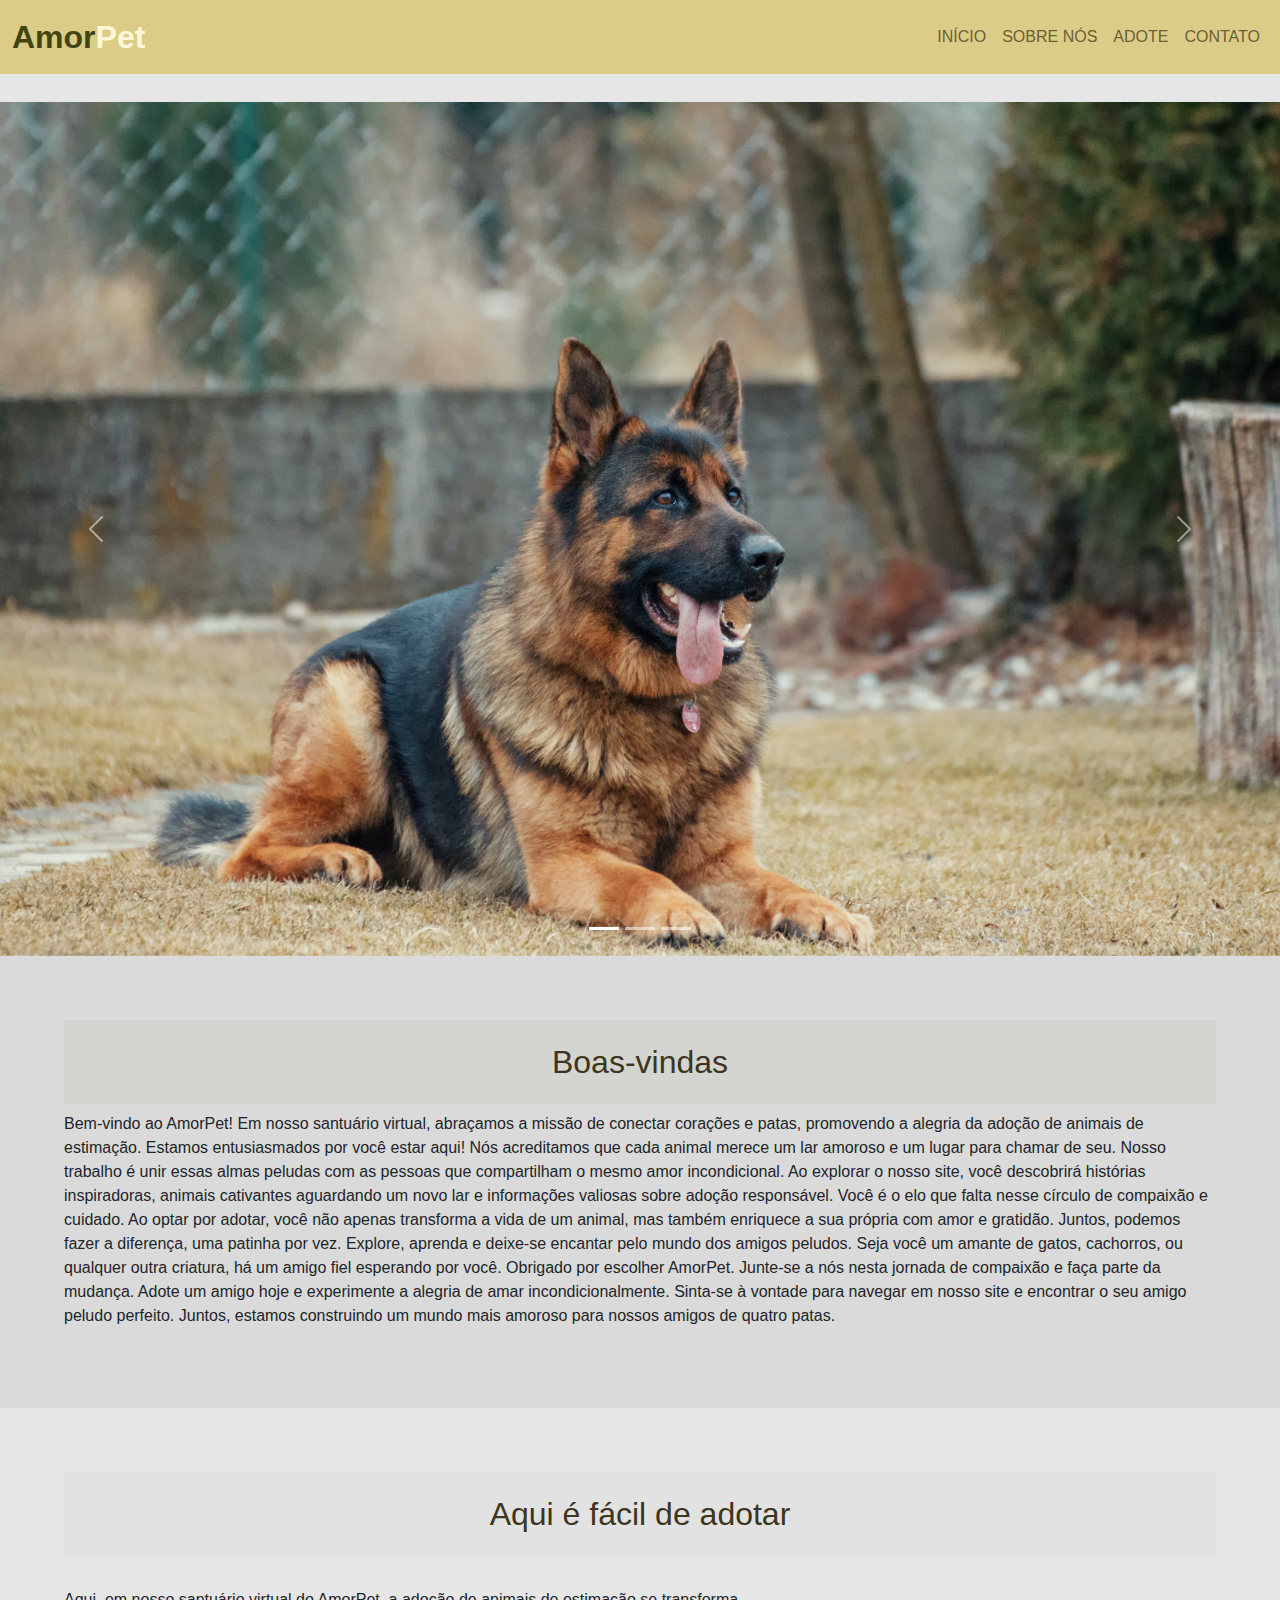
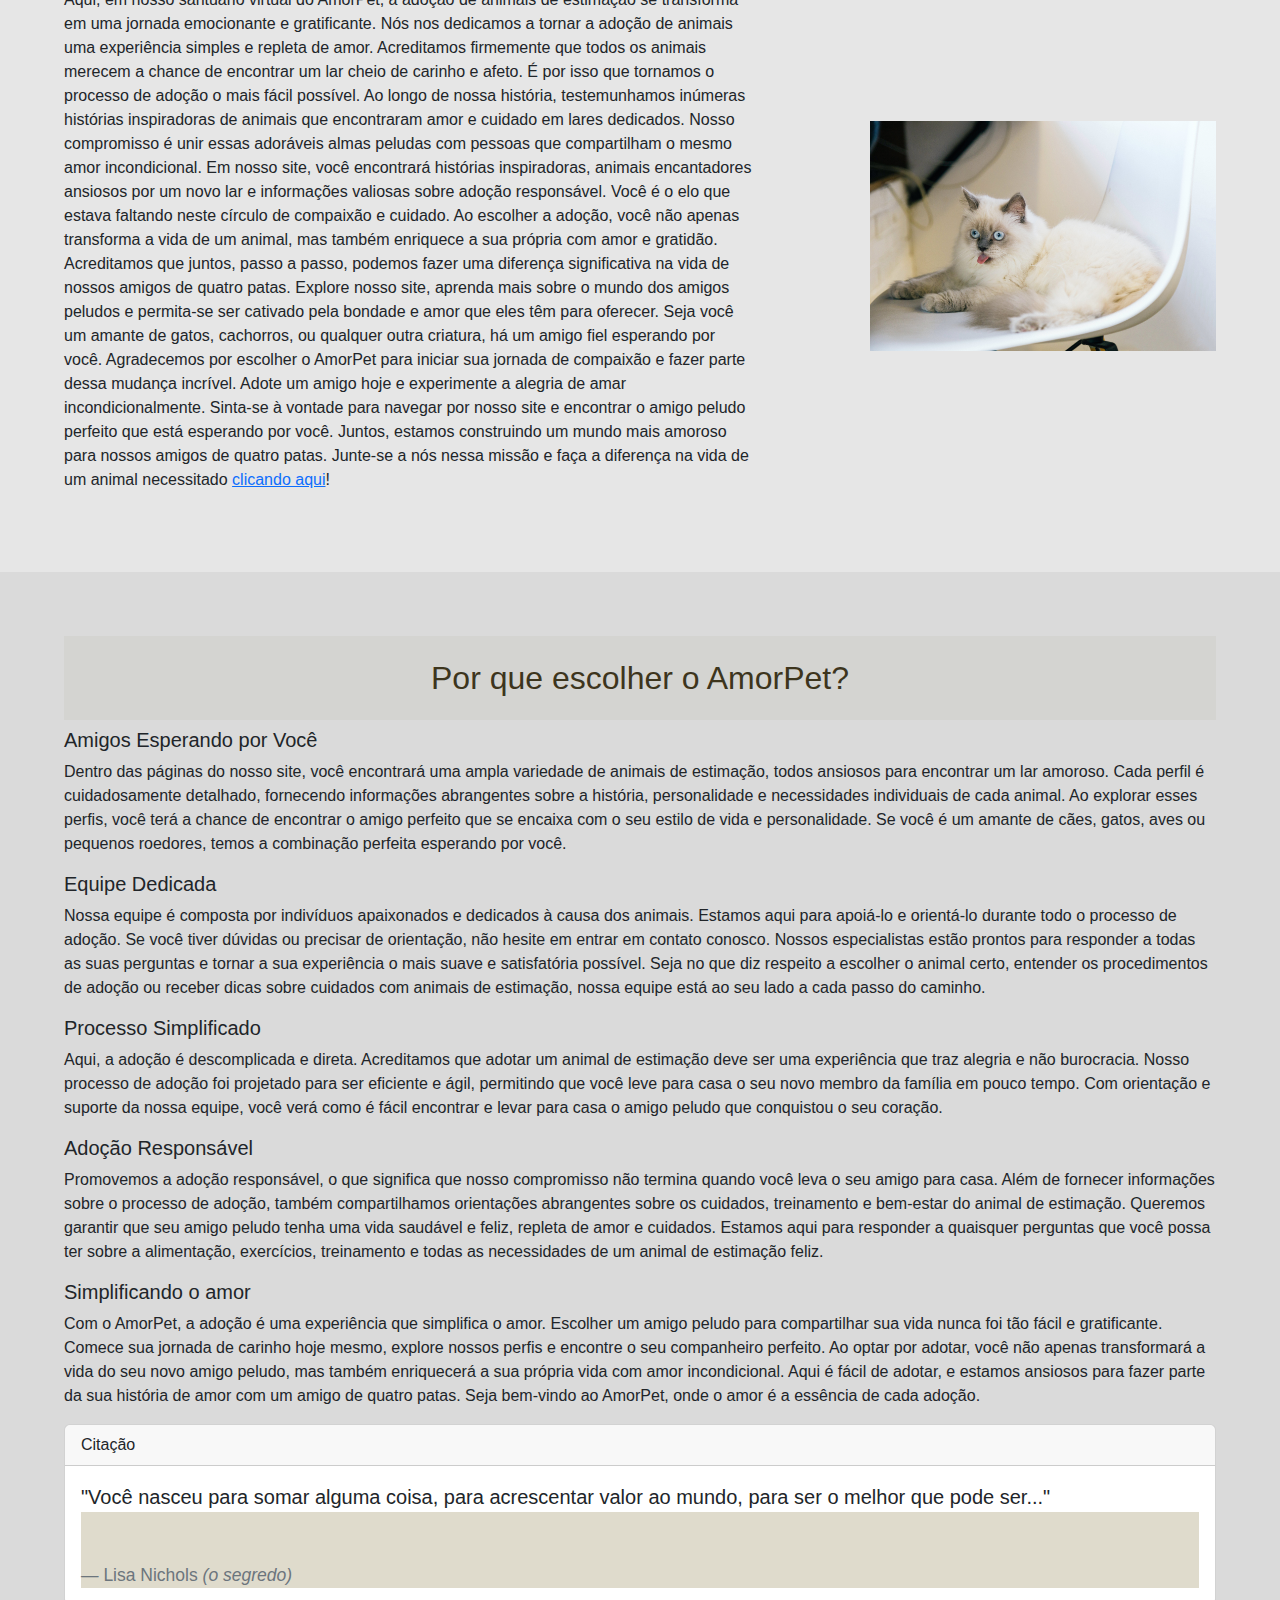
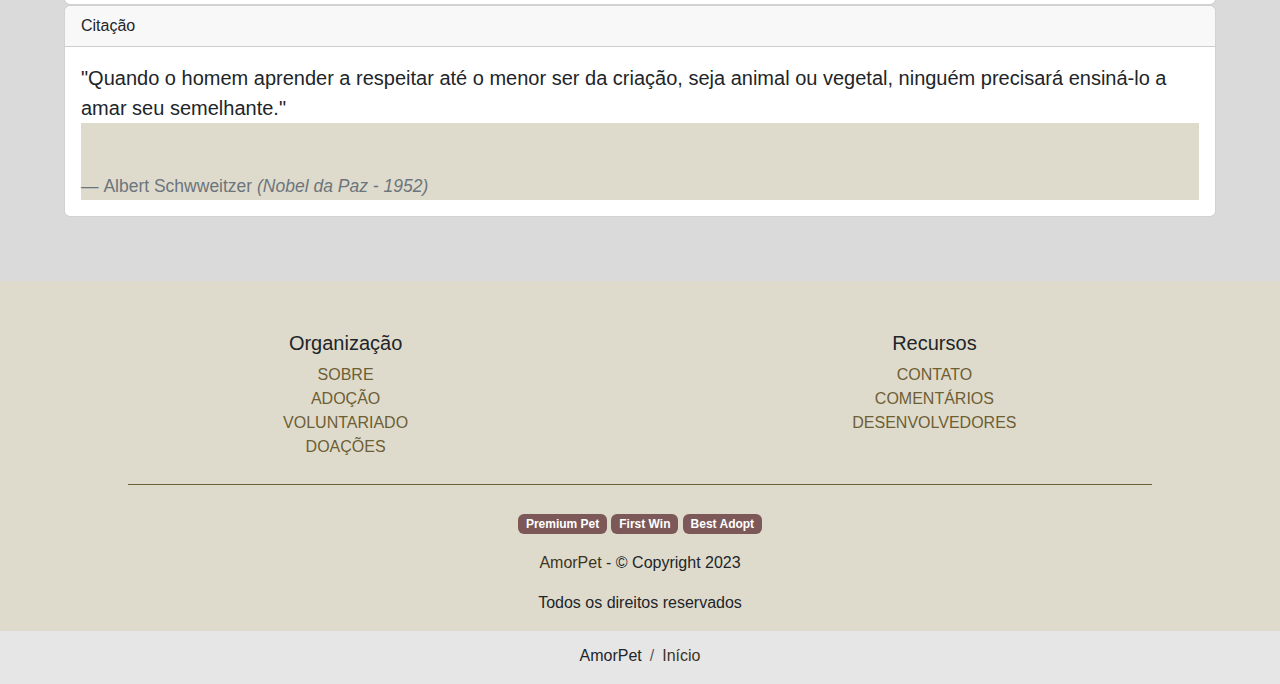
<file: index.html>
<!DOCTYPE html>
<html lang="en">

<head>
    <meta charset="UTF-8" />
    <meta name="viewport" content="width=device-width, initial-scale=1.0" />
    <title>Página principal</title>
    <link rel="stylesheet" href="css/style.css" />
    <link rel="stylesheet" href="css/reset.css" />
    <link rel="stylesheet" href="https://cdn.jsdelivr.net/npm/bootstrap@5.3.2/dist/css/bootstrap.min.css">
    <script src="js/script.js"></script>
</head>
<!-- FALTA COLOCAR IMAGENS DE QUEM ORGANIZOU (EU) E FAZER O JAVASCRIPT DA PAGINA ADOTE (TENTAR COLOCAR MAIS COERÊNCIA TAMBÉM) -->
<body>
    <div id="container">
        <header>
            <div id="cabecalho">
                <nav class="navbar navbar-expand-lg fundo-cor fixed-top">
                    <div class="container-fluid">
                        <a id="titulo" class="navbar-brand" href="#">Amor<span class="cor-titulo">Pet</span></a>
                        <button class="navbar-toggler d-lg-none" type="button" data-bs-toggle="offcanvas"
                            data-bs-target="#offcanvasNavbar" aria-controls="offcanvasNavbar"
                            aria-label="Toggle navigation">
                            <span class="navbar-toggler-icon"></span>
                        </button>
                        <div class="offcanvas offcanvas-end" tabindex="-1" id="offcanvasNavbar"
                            aria-labelledby="offcanvasNavbarLabel">
                            <div class="offcanvas-header borda-bottom">
                                <h5 class="offcanvas-title" id="offcanvasNavbarLabel">Amor<span
                                        class="cor-titulo">Pet</span></h5>
                                <button type="button" class="btn-close" data-bs-dismiss="offcanvas"
                                    aria-label="Close"></button>
                            </div>
                            <div class="offcanvas-body">
                                <ul class="navbar-nav ms-auto">
                                    <li class="nav-item">
                                        <a class="nav-link" href="#">Início</a>
                                    </li>
                                    <li class="nav-item">
                                        <a class="nav-link" href="sobrenos.html">Sobre nós</a>
                                    </li>
                                    <li class="nav-item">
                                        <a class="nav-link" href="adote.html">Adote</a>
                                    </li>
                                    <li class="nav-item">
                                        <a class="nav-link" href="contato.html">Contato</a>
                                    </li>
                                </ul>
                            </div>
                        </div>
                    </div>
                </nav>
            </div>
        </header>  
        <div id="carousel-container">
            <div id="carouselExampleIndicators" class="carousel slide">
                <div class="carousel-indicators">
                    <button type="button" data-bs-target="#carouselExampleIndicators" data-bs-slide-to="0"
                        class="active" aria-current="true" aria-label="Slide 1"></button>
                    <button type="button" data-bs-target="#carouselExampleIndicators" data-bs-slide-to="1"
                        aria-label="Slide 2"></button>
                    <button type="button" data-bs-target="#carouselExampleIndicators" data-bs-slide-to="2"
                        aria-label="Slide 3"></button>
                </div>
                <div class="carousel-inner">
                    <div class="carousel-item active">
                        <img src="img/dog1.jpg" class="d-block w-100 mx-auto" alt="cachorro1">
                    </div>
                    <div class="carousel-item">
                        <img src="img/dog2.jpg" class="d-block w-100 mx-auto" alt="cachorro2">
                    </div>
                    <div class="carousel-item">
                        <img src="img/dog3.jpg" class="d-block w-100 mx-auto" alt="cachorro3">
                    </div>
                </div>
                <button class="carousel-control-prev" type="button" data-bs-target="#carouselExampleIndicators"
                    data-bs-slide="prev">
                    <span class="carousel-control-prev-icon" aria-hidden="true"></span>
                    <span class="visually-hidden">Previous</span>
                </button>
                <button class="carousel-control-next" type="button" data-bs-target="#carouselExampleIndicators"
                    data-bs-slide="next">
                    <span class="carousel-control-next-icon" aria-hidden="true"></span>
                    <span class="visually-hidden">Next</span>
                </button>
            </div>
        </div>
        <div class="teste1">
            <main>
                <h2>Boas-vindas</h2>
                <p>
                    Bem-vindo ao AmorPet! Em nosso santuário virtual, abraçamos a missão de conectar corações e patas,
                    promovendo a alegria da adoção de animais de estimação. Estamos entusiasmados por você estar aqui!
                    Nós acreditamos que cada animal merece um lar amoroso e um lugar para chamar de seu. Nosso trabalho
                    é unir essas almas peludas com as pessoas que compartilham o mesmo amor incondicional. Ao explorar
                    o nosso site, você descobrirá histórias inspiradoras, animais cativantes aguardando um novo lar e
                    informações valiosas sobre adoção responsável. Você é o elo que falta nesse círculo de compaixão e
                    cuidado. Ao optar por adotar, você não apenas transforma a vida de um animal, mas também enriquece a
                    sua própria com amor e gratidão. Juntos, podemos fazer a diferença, uma patinha por vez. Explore,
                    aprenda e deixe-se encantar pelo mundo dos amigos peludos. Seja você um amante de gatos, cachorros,
                    ou qualquer outra criatura, há um amigo fiel esperando por você. Obrigado por escolher AmorPet.
                    Junte-se a nós nesta jornada de compaixão e faça parte da mudança. Adote um amigo hoje e experimente
                    a alegria de amar incondicionalmente. Sinta-se à vontade para navegar em nosso site e encontrar o
                    seu
                    amigo peludo perfeito. Juntos, estamos construindo um mundo mais amoroso para nossos amigos de
                    quatro patas.
                </p>
            </main>
        </div>
        <div class="teste2">
            <main>
                <h2>Aqui é fácil de adotar</h2>
                <div class="flutuar">
                    <p>
                        Aqui, em nosso santuário virtual do AmorPet, a adoção de animais de estimação se transforma em
                        uma jornada emocionante e gratificante. Nós nos dedicamos a tornar a adoção de animais uma
                        experiência simples e repleta de amor. Acreditamos firmemente que todos os animais merecem a
                        chance de encontrar um lar cheio de carinho e afeto. É por isso que tornamos o processo de
                        adoção o mais fácil possível.

                        Ao longo de nossa história, testemunhamos inúmeras histórias inspiradoras de animais que
                        encontraram amor e cuidado em lares dedicados. Nosso compromisso é unir essas adoráveis almas
                        peludas com pessoas que compartilham o mesmo amor incondicional. Em nosso site, você encontrará
                        histórias inspiradoras, animais encantadores ansiosos por um novo lar e informações valiosas
                        sobre adoção responsável.

                        Você é o elo que estava faltando neste círculo de compaixão e cuidado. Ao escolher a adoção,
                        você não apenas transforma a vida de um animal, mas também enriquece a sua própria com amor e
                        gratidão. Acreditamos que juntos, passo a passo, podemos fazer uma diferença significativa na
                        vida de nossos amigos de quatro patas.

                        Explore nosso site, aprenda mais sobre o mundo dos amigos peludos e permita-se ser cativado pela
                        bondade e amor que eles têm para oferecer. Seja você um amante de gatos, cachorros, ou qualquer
                        outra criatura, há um amigo fiel esperando por você.

                        Agradecemos por escolher o AmorPet para iniciar sua jornada de compaixão e fazer parte dessa
                        mudança incrível. Adote um amigo hoje e experimente a alegria de amar incondicionalmente.
                        Sinta-se à vontade para navegar por nosso site e encontrar o amigo peludo perfeito que está
                        esperando por você.

                        Juntos, estamos construindo um mundo mais amoroso para nossos amigos de quatro patas. Junte-se a
                        nós nessa missão e faça a diferença na vida de um animal necessitado <a
                            href="adote.html">clicando aqui</a>!
                    </p>
                    <img class="imgeditar" src="img/cat1.jpg" alt="">
                </div>
            </main>
        </div>
        <div class="teste1">
            <main>
                <h2>Por que escolher o AmorPet?</h2>
                <h5>Amigos Esperando por Você</h5>
                <p>
                    Dentro das páginas do nosso site, você encontrará uma ampla variedade de animais de estimação, todos
                    ansiosos para encontrar um lar amoroso. Cada perfil é cuidadosamente detalhado, fornecendo
                    informações abrangentes sobre a história, personalidade e necessidades individuais de cada animal.
                    Ao explorar esses perfis, você terá a chance de encontrar o amigo perfeito que se encaixa com o seu
                    estilo de vida e personalidade. Se você é um amante de cães, gatos, aves ou pequenos roedores, temos
                    a combinação perfeita esperando por você.
                </p>
                <h5>Equipe Dedicada</h5>
                <p>
                    Nossa equipe é composta por indivíduos apaixonados e dedicados à causa dos animais. Estamos aqui
                    para apoiá-lo e orientá-lo durante todo o processo de adoção. Se você tiver dúvidas ou precisar de
                    orientação, não hesite em entrar em contato conosco. Nossos especialistas estão prontos para
                    responder a todas as suas perguntas e tornar a sua experiência o mais suave e satisfatória possível.
                    Seja no que diz respeito a escolher o animal certo, entender os procedimentos de adoção ou receber
                    dicas sobre cuidados com animais de estimação, nossa equipe está ao seu lado a cada passo do
                    caminho.
                </p>
                <h5>Processo Simplificado</h5>
                <p>
                    Aqui, a adoção é descomplicada e direta. Acreditamos que adotar um animal de estimação deve ser uma
                    experiência que traz alegria e não burocracia. Nosso processo de adoção foi projetado para ser
                    eficiente e ágil, permitindo que você leve para casa o seu novo membro da família em pouco tempo.
                    Com orientação e suporte da nossa equipe, você verá como é fácil encontrar e levar para casa o amigo
                    peludo que conquistou o seu coração.
                </p>
                <h5>Adoção Responsável</h5>
                <p>
                    Promovemos a adoção responsável, o que significa que nosso compromisso não termina quando você leva
                    o seu amigo para casa. Além de fornecer informações sobre o processo de adoção, também
                    compartilhamos orientações abrangentes sobre os cuidados, treinamento e bem-estar do animal de
                    estimação. Queremos garantir que seu amigo peludo tenha uma vida saudável e feliz, repleta de amor e
                    cuidados. Estamos aqui para responder a quaisquer perguntas que você possa ter sobre a alimentação,
                    exercícios, treinamento e todas as necessidades de um animal de estimação feliz.
                </p>
                <h5>Simplificando o amor</h5>
                <p>
                    Com o AmorPet, a adoção é uma experiência que simplifica o amor. Escolher um amigo peludo para
                    compartilhar sua vida nunca foi tão fácil e gratificante. Comece sua jornada de carinho hoje mesmo,
                    explore nossos perfis e encontre o seu companheiro perfeito. Ao optar por adotar, você não apenas
                    transformará a vida do seu novo amigo peludo, mas também enriquecerá a sua própria vida com amor
                    incondicional.

                    Aqui é fácil de adotar, e estamos ansiosos para fazer parte da sua história de amor com um amigo de
                    quatro patas. Seja bem-vindo ao AmorPet, onde o amor é a essência de cada adoção.
                </p>
                <div class="card">
                    <div class="card-header">
                        Citação
                    </div>
                    <div class="card-body">
                        <blockquote class="blockquote mb-0">
                            <p>"Você nasceu para somar alguma coisa, para acrescentar valor ao mundo, para ser o melhor
                                que pode ser..."</p>
                            <footer class="blockquote-footer">Lisa Nichols <cite title="Título da fonte">(o
                                    segredo)</cite></footer>
                        </blockquote>
                    </div>
                </div>
                <div class="card">
                    <div class="card-header">
                        Citação
                    </div>
                    <div class="card-body">
                        <blockquote class="blockquote mb-0">
                            <p>"Quando o homem aprender a respeitar até o menor ser da criação, seja animal ou vegetal,
                                ninguém precisará ensiná-lo a amar seu semelhante."</p>
                            <footer class="blockquote-footer">Albert Schwweitzer <cite title="Título da fonte">(Nobel da
                                    Paz - 1952)</cite></footer>
                        </blockquote>
                    </div>
                </div>
            </main>
        </div>
    </div>
    <footer>
        <div id="rodape-elementos">
            <div id="organizacao-recursos">
                <div class="organizacao">
                    <h5>Organização</h5>
                    <ul>
                        <li><a href="">Sobre</a></li>
                        <li><a href="">Adoção</a></li>
                        <li><a href="">Voluntariado</a></li>
                        <li><a href="">Doações</a></li>
                    </ul>
                </div>
                <div class="recursos">
                    <h5>Recursos</h5>
                    <ul>
                        <li><a href="">Contato</a></li>
                        <li><a href="">Comentários</a></li>
                        <li><a href="">Desenvolvedores</a></li>
                    </ul>
                </div>
            </div>
            <div class="borda-rodape"></div>
            <p>
                <span class="badge badge-pill badge-primary">Premium Pet</span>
                <span class="badge badge-pill badge-secondary">First Win</span>
                <span class="badge badge-pill badge-third">Best Adopt</span>
            </p>
            <p>
                <a id="rodape-link-amorpet" href="index.html">AmorPet</a> - &copy; Copyright 2023
            </p>
            <p>
                Todos os direitos reservados
            </p>
        </div>
    </footer>
    <nav aria-label="breadcrumb" class="breadcrumb-container ml-auto mt-50">
        <ol class="breadcrumb">
            <li class="breadcrumb-item">AmorPet</li>
            <li class="breadcrumb-item"><a href="/">Início</a></li>
        </ol>
    </nav>
    <script src="https://cdn.jsdelivr.net/npm/bootstrap@5.3.2/dist/js/bootstrap.bundle.min.js"></script>
</body>

</html>
</file>
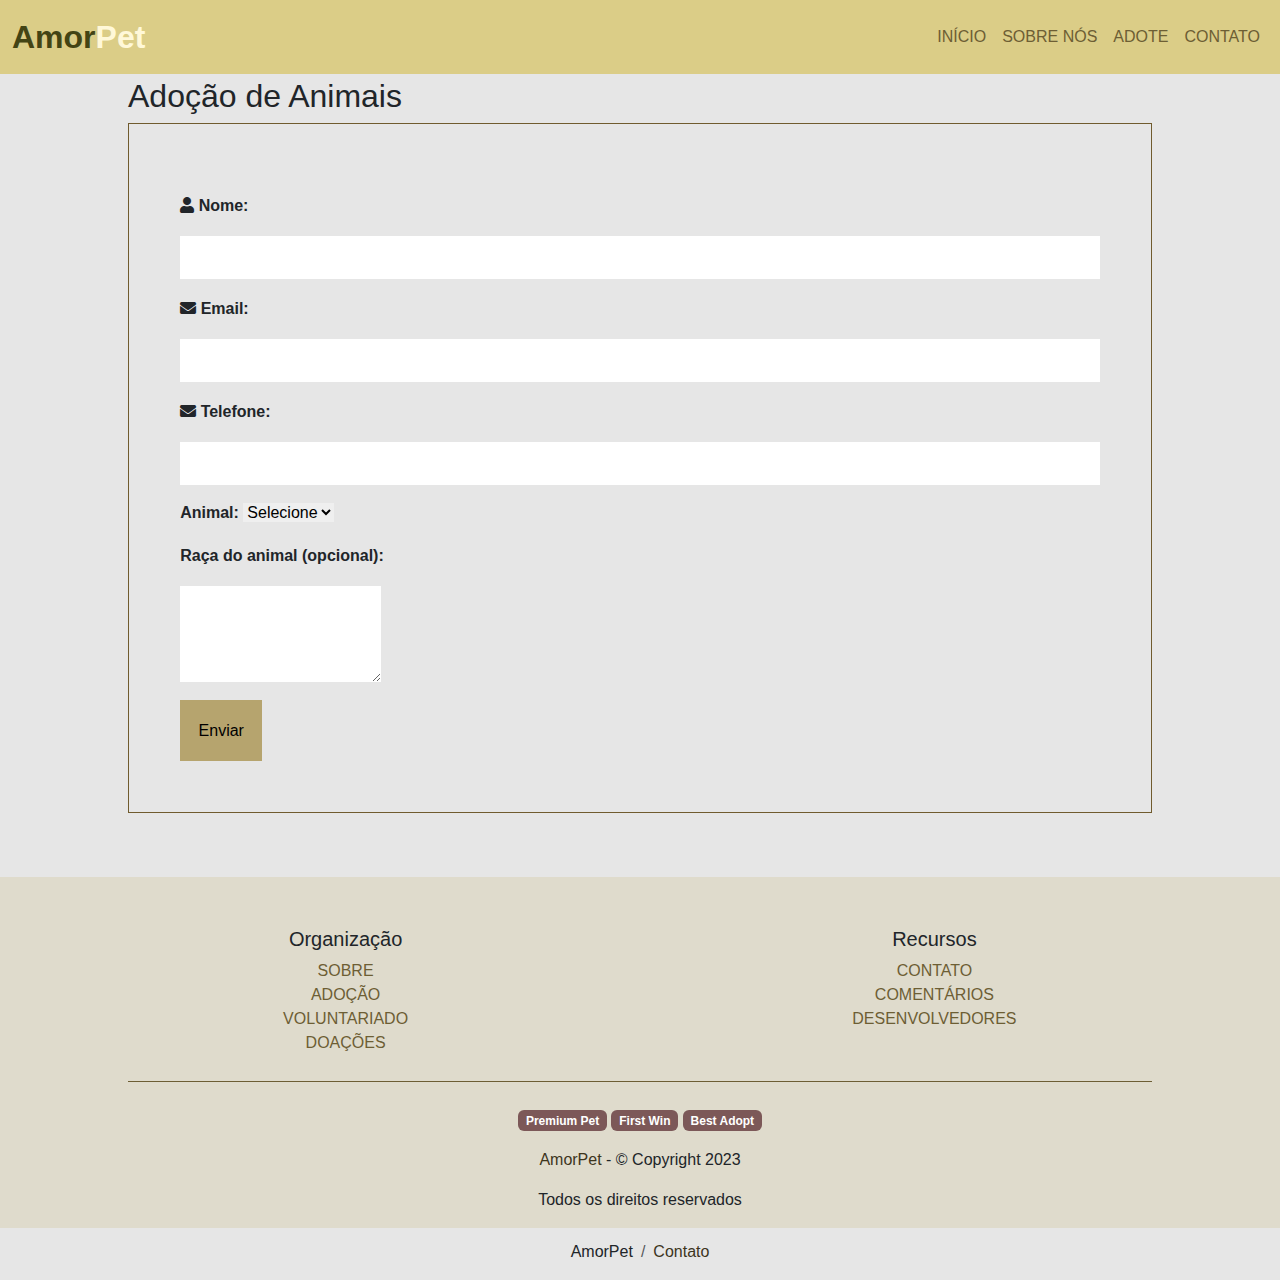
<file: adote.html>
<!DOCTYPE html>
<html lang="en">

<head>
    <meta charset="UTF-8" />
    <meta name="viewport" content="width=device-width, initial-scale=1.0" />
    <title>Adote - AmorPet</title>
    <link rel="stylesheet" href="css/style.css" />
    <link rel="stylesheet" href="css/reset.css" />
    <link rel="stylesheet" href="https://cdn.jsdelivr.net/npm/bootstrap@5.3.2/dist/css/bootstrap.min.css">
    <link rel="stylesheet" href="https://pro.fontawesome.com/releases/v5.10.0/css/all.css">
    <script src="https://code.jquery.com/jquery-3.6.0.min.js"></script>
    <script src="js/script.js"></script>
    <script src="js/jquery.js"></script>
</head>

<body>
    <header>
        <div id="cabecalho">
            <nav class="navbar navbar-expand-lg fundo-cor fixed-top">
                <div class="container-fluid">
                    <a id="titulo" class="navbar-brand" href="#">Amor<span class="cor-titulo">Pet</span></a>
                    <button class="navbar-toggler d-lg-none" type="button" data-bs-toggle="offcanvas"
                        data-bs-target="#offcanvasNavbar" aria-controls="offcanvasNavbar"
                        aria-label="Toggle navigation">
                        <span class="navbar-toggler-icon"></span>
                    </button>
                    <div class="offcanvas offcanvas-end" tabindex="-1" id="offcanvasNavbar"
                        aria-labelledby="offcanvasNavbarLabel">
                        <div class="offcanvas-header borda-bottom">
                            <h5 class="offcanvas-title" id="offcanvasNavbarLabel">Amor<span
                                    class="cor-titulo">Pet</span></h5>
                            <button type="button" class="btn-close" data-bs-dismiss="offcanvas"
                                aria-label="Close"></button>
                        </div>
                        <div class="offcanvas-body">
                            <ul class="navbar-nav ms-auto">
                                <li class="nav-item">
                                    <a class="nav-link" href="index.html">Início</a>
                                </li>
                                <li class="nav-item">
                                    <a class="nav-link" href="sobrenos.html">Sobre nós</a>
                                </li>
                                <li class="nav-item">
                                    <a class="nav-link" href="adote.html">Adote</a>
                                </li>
                                <li class="nav-item">
                                    <a class="nav-link" href="contato.html">Contato</a>
                                </li>
                            </ul>
                        </div>
                    </div>
                </div>
            </nav>
        </div>
    </header>
    <div id="container-formulario">
        <h2>Adoção de Animais</h2>

        <form action="agradecimentoadotar.html" method="" id="formulario-adocao">
            <fieldset id="form-estilizado">
                <label class="label-nova" for="nome">
                    <i class="fas fa-user"></i> Nome:
                </label>
                <input type="text" name="nome" id="nome">
                <span class="error" id="erro-nome"></span>
                <label class="label-nova" for="email">
                    <i class="fas fa-envelope"></i> Email:
                </label>
                <input type="email" name="email" id="email">
                <span class="error" id="erro-email"></span>
                <label class="label-nova" for="email">
                    <i class="fas fa-envelope"></i> Telefone:
                </label>
                <input type="text" name="telefone" id="telefone">
                <span class="error" id="erro-telefone"></span>

                <label for="animal">Animal:</label>
                <select id="animal" name="animal">
                    <option value="">Selecione</option>
                    <option value="cachorro">Cachorro</option>
                    <option value="gato">Gato</option>
                </select>

                <div id="badge-container" class="custom-badge badge badge-light"></div>

                <label class="label-nova" for="mensagem">Raça do animal (opcional):</label>
                <textarea id="mensagem" name="mensagem" rows="4"></textarea>
                <button type="submit" id="verificar">Enviar</button>
            </fieldset>
        </form>

        <!-- <form action="agradecimentoadotar.html">
            <button type="submit" id="verificar">Enviar</button>
        </form> -->
    </div>
    <footer>
        <div id="rodape-elementos">
            <div id="organizacao-recursos">
                <div class="organizacao">
                    <h5>Organização</h5>
                    <ul>
                        <li><a href="">Sobre</a></li>
                        <li><a href="">Adoção</a></li>
                        <li><a href="">Voluntariado</a></li>
                        <li><a href="">Doações</a></li>
                    </ul>
                </div>
                <div class="recursos">
                    <h5>Recursos</h5>
                    <ul>
                        <li><a href="">Contato</a></li>
                        <li><a href="">Comentários</a></li>
                        <li><a href="">Desenvolvedores</a></li>
                    </ul>
                </div>
            </div>
            <div class="borda-rodape"></div>
            <p>
                <span class="badge badge-pill badge-primary">Premium Pet</span>
                <span class="badge badge-pill badge-secondary">First Win</span>
                <span class="badge badge-pill badge-third">Best Adopt</span>
            </p>
            <p>
                <a id="rodape-link-amorpet" href="index.html">AmorPet</a> - &copy; Copyright 2023
            </p>
            <p>
                Todos os direitos reservados
            </p>
        </div>
    </footer>
    </div>
    <nav aria-label="breadcrumb" class="breadcrumb-container ml-auto mt-50">
        <ol class="breadcrumb">
            <li class="breadcrumb-item">AmorPet</li>
            <li class="breadcrumb-item"><a href="/">Contato</a></li>
        </ol>
    </nav>
    <script src="https://cdn.jsdelivr.net/npm/bootstrap@5.3.2/dist/js/bootstrap.bundle.min.js"></script>
</body>

</html>
</file>
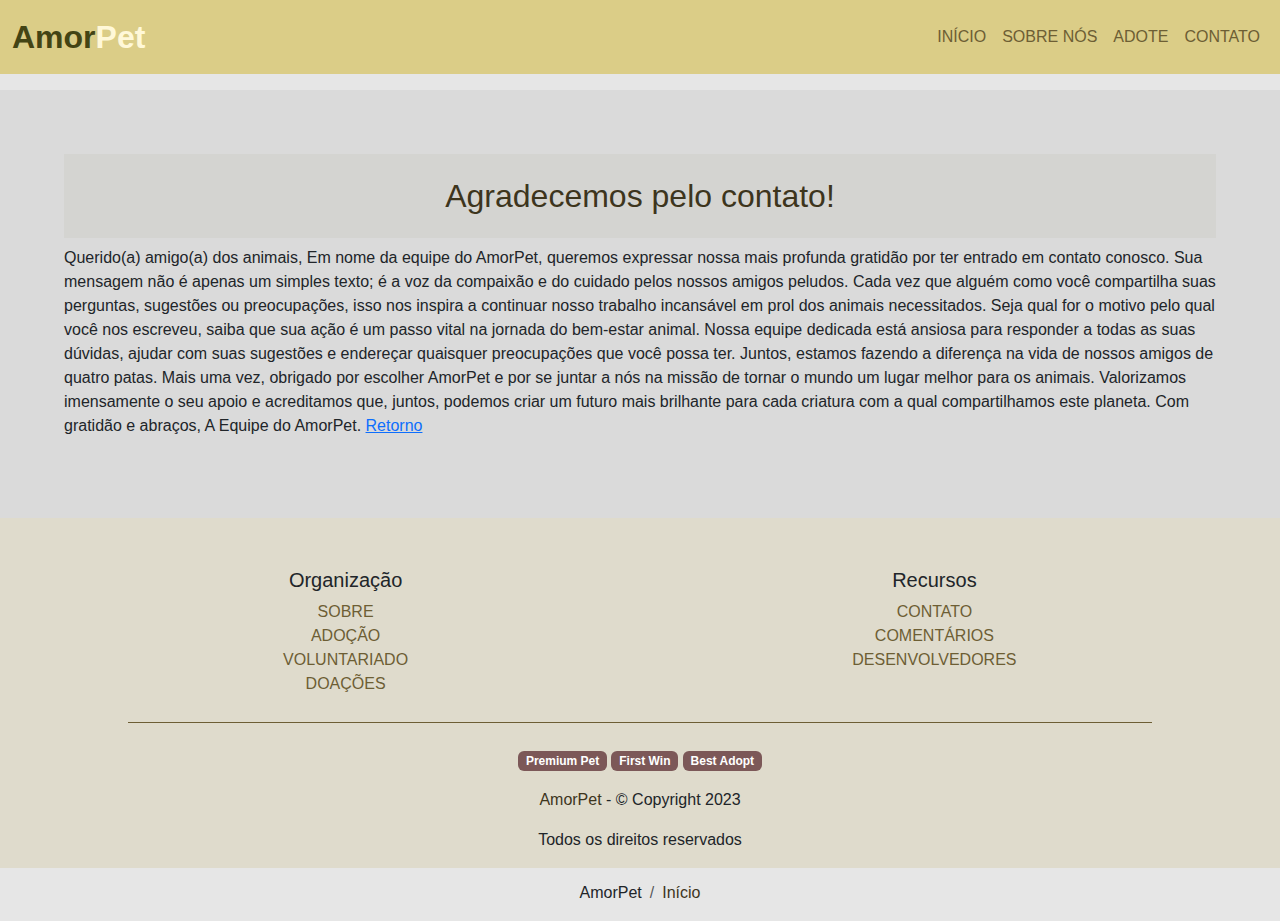
<file: agradecimento.html>
<!DOCTYPE html>
<html lang="en">

<head>
    <meta charset="UTF-8" />
    <meta name="viewport" content="width=device-width, initial-scale=1.0" />
    <title>Agradecimento - AmorPet</title>
    <link rel="stylesheet" href="css/style.css" />
    <link rel="stylesheet" href="css/reset.css" />
    <link rel="stylesheet" href="https://cdn.jsdelivr.net/npm/bootstrap@5.3.2/dist/css/bootstrap.min.css">
    <script src="js/script.js"></script>
</head>

<body>
    <div id="container">
        <header>
            <div id="cabecalho">
                <nav class="navbar navbar-expand-lg fundo-cor fixed-top">
                    <div class="container-fluid">
                        <a id="titulo" class="navbar-brand" href="#">Amor<span class="cor-titulo">Pet</span></a>
                        <button class="navbar-toggler d-lg-none" type="button" data-bs-toggle="offcanvas"
                            data-bs-target="#offcanvasNavbar" aria-controls="offcanvasNavbar"
                            aria-label="Toggle navigation">
                            <span class="navbar-toggler-icon"></span>
                        </button>
                        <div class="offcanvas offcanvas-end" tabindex="-1" id="offcanvasNavbar"
                            aria-labelledby="offcanvasNavbarLabel">
                            <div class="offcanvas-header borda-bottom">
                                <h5 class="offcanvas-title" id="offcanvasNavbarLabel">Amor<span
                                        class="cor-titulo">Pet</span></h5>
                                <button type="button" class="btn-close" data-bs-dismiss="offcanvas"
                                    aria-label="Close"></button>
                            </div>
                            <div class="offcanvas-body">
                                <ul class="navbar-nav ms-auto">
                                    <li class="nav-item">
                                        <a class="nav-link" href="index.html">Início</a>
                                    </li>
                                    <li class="nav-item">
                                        <a class="nav-link" href="sobrenos.html">Sobre nós</a>
                                    </li>
                                    <li class="nav-item">
                                        <a class="nav-link" href="adote.html">Adote</a>
                                    </li>
                                    <li class="nav-item">
                                        <a class="nav-link" href="contato.html">Contato</a>
                                    </li>
                                </ul>
                            </div>
                        </div>
                    </div>
                </nav>
            </div>
        </header>
        <div class="teste1 borda-superior telas-menores">
            <main>
                <h2>Agradecemos pelo contato!</h2>
                <p>
                    Querido(a) amigo(a) dos animais,

                    Em nome da equipe do AmorPet, queremos expressar nossa mais profunda gratidão por ter entrado em
                    contato conosco. Sua mensagem não é apenas um simples texto; é a voz da compaixão e do cuidado pelos
                    nossos amigos peludos.

                    Cada vez que alguém como você compartilha suas perguntas, sugestões ou preocupações, isso nos
                    inspira a continuar nosso trabalho incansável em prol dos animais necessitados. Seja qual for o
                    motivo pelo qual você nos escreveu, saiba que sua ação é um passo vital na jornada do bem-estar
                    animal.

                    Nossa equipe dedicada está ansiosa para responder a todas as suas dúvidas, ajudar com suas sugestões
                    e endereçar quaisquer preocupações que você possa ter. Juntos, estamos fazendo a diferença na vida
                    de nossos amigos de quatro patas.

                    Mais uma vez, obrigado por escolher AmorPet e por se juntar a nós na missão de tornar o mundo um
                    lugar melhor para os animais. Valorizamos imensamente o seu apoio e acreditamos que, juntos, podemos
                    criar um futuro mais brilhante para cada criatura com a qual compartilhamos este planeta.

                    Com gratidão e abraços,

                    A Equipe do AmorPet. <a href="index.html">Retorno</a>
                </p>
            </main>
        </div>
    </div>
    <footer>
        <div id="rodape-elementos">
            <div id="organizacao-recursos">
                <div class="organizacao">
                    <h5>Organização</h5>
                    <ul>
                        <li><a href="">Sobre</a></li>
                        <li><a href="">Adoção</a></li>
                        <li><a href="">Voluntariado</a></li>
                        <li><a href="">Doações</a></li>
                    </ul>
                </div>
                <div class="recursos">
                    <h5>Recursos</h5>
                    <ul>
                        <li><a href="">Contato</a></li>
                        <li><a href="">Comentários</a></li>
                        <li><a href="">Desenvolvedores</a></li>
                    </ul>
                </div>
            </div>
            <div class="borda-rodape"></div>
            <p>
                <span class="badge badge-pill badge-primary">Premium Pet</span>
                <span class="badge badge-pill badge-secondary">First Win</span>
                <span class="badge badge-pill badge-third">Best Adopt</span>
            </p>
            <p>
                <a id="rodape-link-amorpet" href="index.html">AmorPet</a> - &copy; Copyright 2023
            </p>
            <p>
                Todos os direitos reservados
            </p>
        </div>
    </footer>
    <nav aria-label="breadcrumb" class="breadcrumb-container ml-auto mt-50">
        <ol class="breadcrumb">
            <li class="breadcrumb-item">AmorPet</li>
            <li class="breadcrumb-item"><a href="/">Início</a></li>
        </ol>
    </nav>
    <script src="https://cdn.jsdelivr.net/npm/bootstrap@5.3.2/dist/js/bootstrap.bundle.min.js"></script>
</body>

</html>
</file>
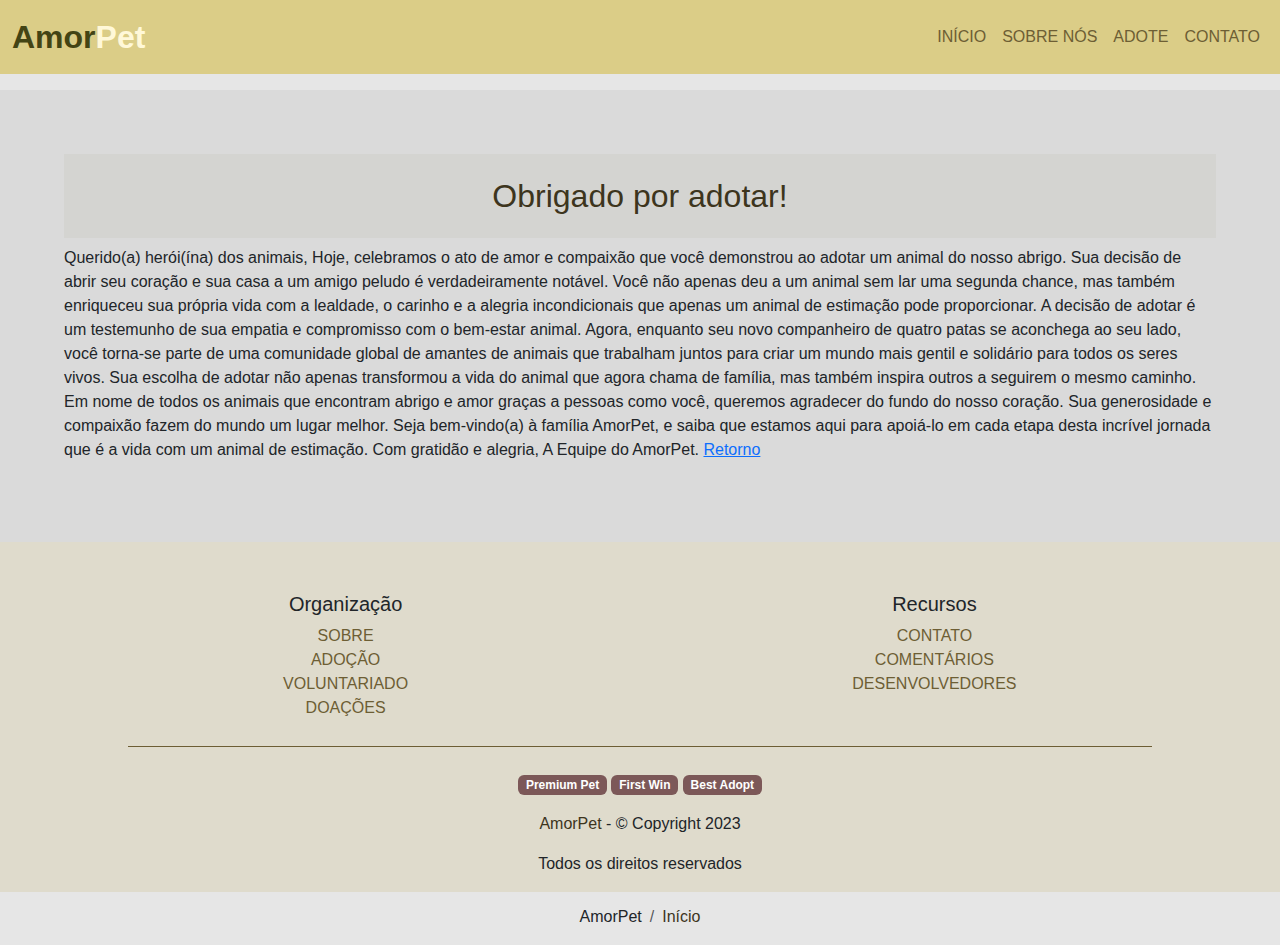
<file: agradecimentoadotar.html>
<!DOCTYPE html>
<html lang="en">

<head>
    <meta charset="UTF-8" />
    <meta name="viewport" content="width=device-width, initial-scale=1.0" />
    <title>Adotado - AmorPet</title>
    <link rel="stylesheet" href="css/style.css" />
    <link rel="stylesheet" href="css/reset.css" />
    <link rel="stylesheet" href="https://cdn.jsdelivr.net/npm/bootstrap@5.3.2/dist/css/bootstrap.min.css">
    <script src="https://code.jquery.com/jquery-3.6.0.min.js"></script>
    <script src="js/script.js"></script>
    <script src="js/jquery.js"></script>
</head>

<body>
    <div id="container">
        <header>
            <div id="cabecalho">
                <nav class="navbar navbar-expand-lg fundo-cor fixed-top">
                    <div class="container-fluid">
                        <a id="titulo" class="navbar-brand" href="#">Amor<span class="cor-titulo">Pet</span></a>
                        <button class="navbar-toggler d-lg-none" type="button" data-bs-toggle="offcanvas"
                            data-bs-target="#offcanvasNavbar" aria-controls="offcanvasNavbar"
                            aria-label="Toggle navigation">
                            <span class="navbar-toggler-icon"></span>
                        </button>
                        <div class="offcanvas offcanvas-end" tabindex="-1" id="offcanvasNavbar"
                            aria-labelledby="offcanvasNavbarLabel">
                            <div class="offcanvas-header borda-bottom">
                                <h5 class="offcanvas-title" id="offcanvasNavbarLabel">Amor<span
                                        class="cor-titulo">Pet</span></h5>
                                <button type="button" class="btn-close" data-bs-dismiss="offcanvas"
                                    aria-label="Close"></button>
                            </div>
                            <div class="offcanvas-body">
                                <ul class="navbar-nav ms-auto">
                                    <li class="nav-item">
                                        <a class="nav-link" href="index.html">Início</a>
                                    </li>
                                    <li class="nav-item">
                                        <a class="nav-link" href="sobrenos.html">Sobre nós</a>
                                    </li>
                                    <li class="nav-item">
                                        <a class="nav-link" href="adote.html">Adote</a>
                                    </li>
                                    <li class="nav-item">
                                        <a class="nav-link" href="contato.html">Contato</a>
                                    </li>
                                </ul>
                            </div>
                        </div>
                    </div>
                </nav>
            </div>
        </header>
        <div class="teste1 borda-superior telas-menores">
            <main>
                <h2>Obrigado por adotar!</h2>
                <p>
                    Querido(a) herói(ína) dos animais,

                    Hoje, celebramos o ato de amor e compaixão que você demonstrou ao adotar um animal do nosso abrigo.
                    Sua decisão de abrir seu coração e sua casa a um amigo peludo é verdadeiramente notável.

                    Você não apenas deu a um animal sem lar uma segunda chance, mas também enriqueceu sua própria vida
                    com a lealdade, o carinho e a alegria incondicionais que apenas um animal de estimação pode
                    proporcionar. A decisão de adotar é um testemunho de sua empatia e compromisso com o bem-estar
                    animal.
 
                    Agora, enquanto seu novo companheiro de quatro patas se aconchega ao seu lado, você torna-se parte
                    de uma comunidade global de amantes de animais que trabalham juntos para criar um mundo mais gentil
                    e solidário para todos os seres vivos. Sua escolha de adotar não apenas transformou a vida do animal
                    que agora chama de família, mas também inspira outros a seguirem o mesmo caminho.

                    Em nome de todos os animais que encontram abrigo e amor graças a pessoas como você, queremos
                    agradecer do fundo do nosso coração. Sua generosidade e compaixão fazem do mundo um lugar melhor.

                    Seja bem-vindo(a) à família AmorPet, e saiba que estamos aqui para apoiá-lo em cada etapa desta
                    incrível jornada que é a vida com um animal de estimação.

                    Com gratidão e alegria,

                    A Equipe do AmorPet. <a href="index.html">Retorno</a>
                </p>
            </main>
        </div>
    </div>
    <footer>
        <div id="rodape-elementos">
            <div id="organizacao-recursos">
                <div class="organizacao">
                    <h5>Organização</h5>
                    <ul>
                        <li><a href="">Sobre</a></li>
                        <li><a href="">Adoção</a></li>
                        <li><a href="">Voluntariado</a></li>
                        <li><a href="">Doações</a></li>
                    </ul>
                </div>
                <div class="recursos">
                    <h5>Recursos</h5>
                    <ul>
                        <li><a href="">Contato</a></li>
                        <li><a href="">Comentários</a></li>
                        <li><a href="">Desenvolvedores</a></li>
                    </ul>
                </div>
            </div>
            <div class="borda-rodape"></div>
            <p>
                <span class="badge badge-pill badge-primary">Premium Pet</span>
                <span class="badge badge-pill badge-secondary">First Win</span>
                <span class="badge badge-pill badge-third">Best Adopt</span>
            </p>
            <p>
                <a id="rodape-link-amorpet" href="index.html">AmorPet</a> - &copy; Copyright 2023
            </p>
            <p>
                Todos os direitos reservados
            </p>
        </div>
    </footer>
    <nav aria-label="breadcrumb" class="breadcrumb-container ml-auto mt-50">
        <ol class="breadcrumb">
            <li class="breadcrumb-item">AmorPet</li>
            <li class="breadcrumb-item"><a href="/">Início</a></li>
        </ol>
    </nav>
    <script src="https://cdn.jsdelivr.net/npm/bootstrap@5.3.2/dist/js/bootstrap.bundle.min.js"></script>
</body>

</html>
</file>
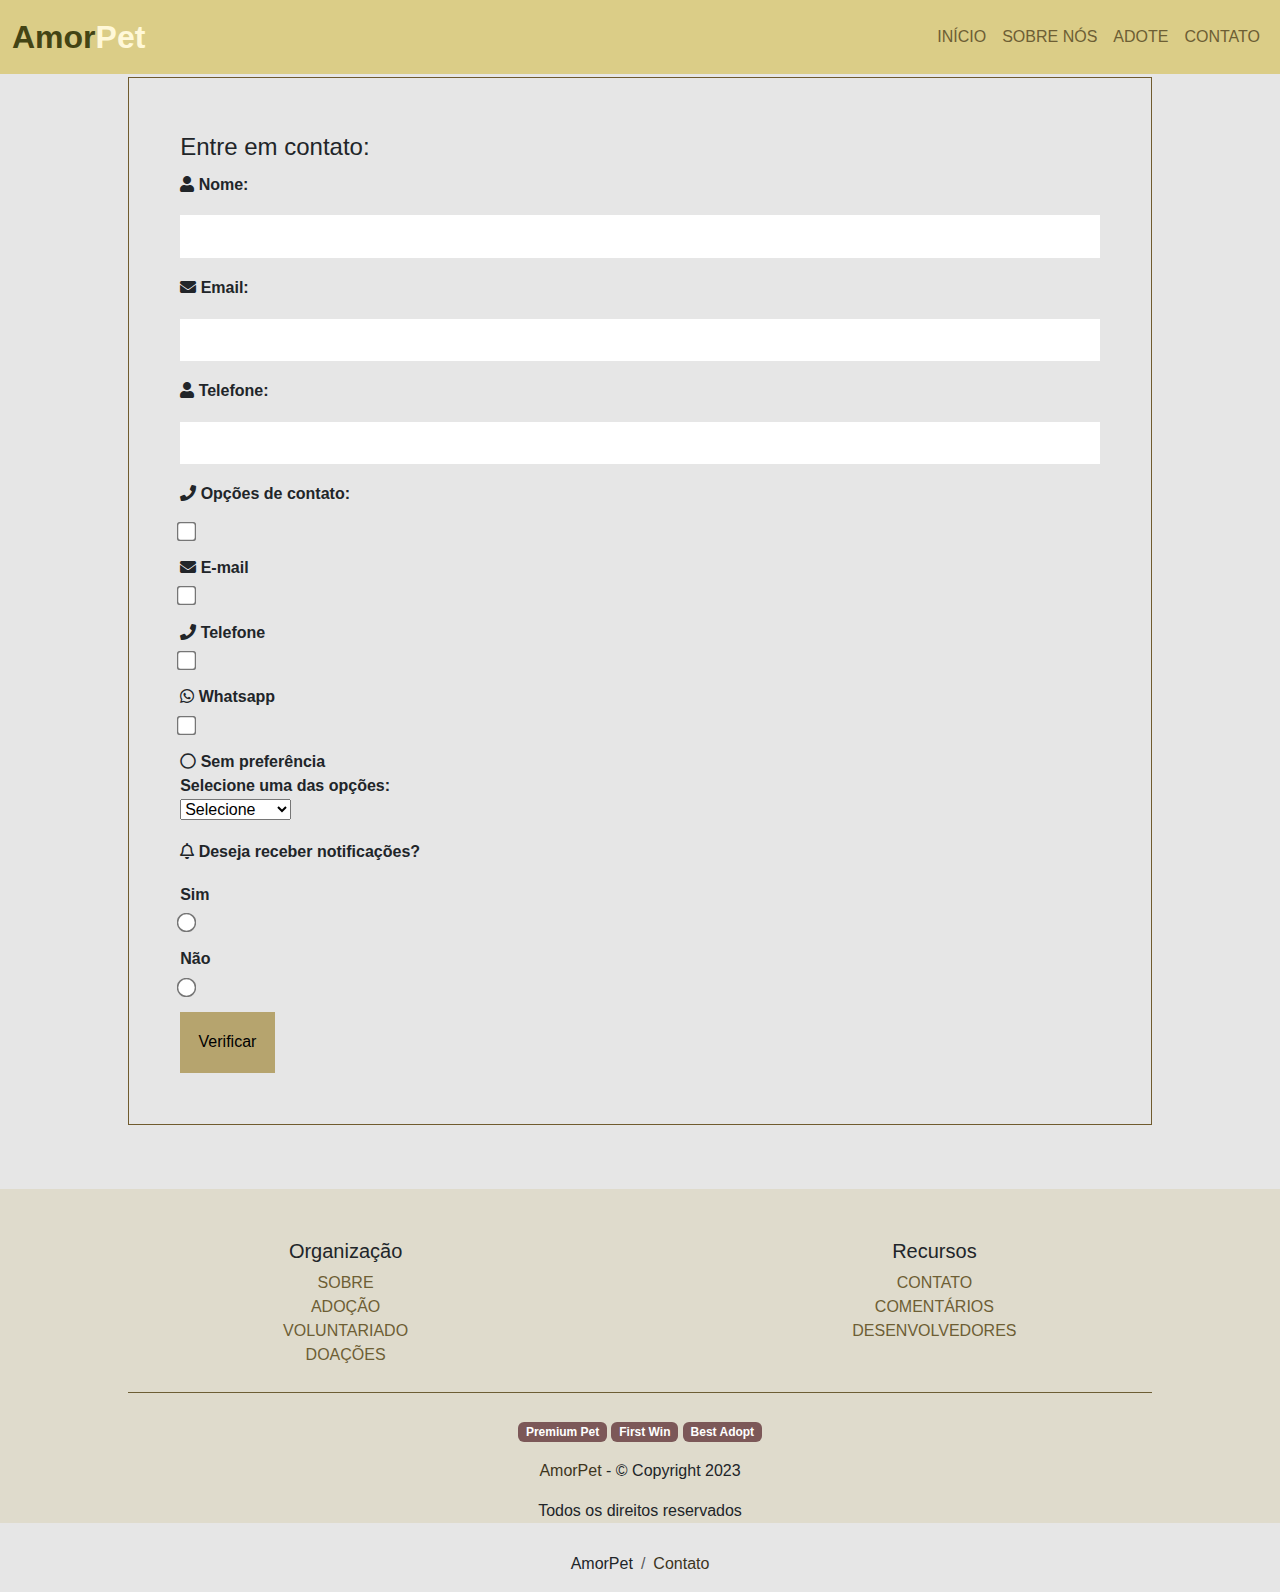
<file: contato.html>
<!DOCTYPE html>
<html lang="en">

<head>
    <meta charset="UTF-8" />
    <meta name="viewport" content="width=device-width, initial-scale=1.0" />
    <title>Contato - AmorPet</title>
    <link rel="stylesheet" href="css/style.css" />
    <link rel="stylesheet" href="css/reset.css" />
    <link rel="stylesheet" href="https://cdn.jsdelivr.net/npm/bootstrap@5.3.2/dist/css/bootstrap.min.css">
    <link rel="stylesheet" href="https://pro.fontawesome.com/releases/v5.10.0/css/all.css">
    <script src="https://code.jquery.com/jquery-3.6.0.min.js"></script>
    <script src="js/script.js"></script>
    <script src="js/jquery.js"></script>
</head>

<body>
    <div id="container">
        <header>
            <div id="cabecalho">
                <nav class="navbar navbar-expand-lg fundo-cor fixed-top">
                    <div class="container-fluid">
                        <a id="titulo" class="navbar-brand" href="#">Amor<span class="cor-titulo">Pet</span></a>
                        <button class="navbar-toggler d-lg-none" type="button" data-bs-toggle="offcanvas"
                            data-bs-target="#offcanvasNavbar" aria-controls="offcanvasNavbar"
                            aria-label="Toggle navigation">
                            <span class="navbar-toggler-icon"></span>
                        </button>
                        <div class="offcanvas offcanvas-end" tabindex="-1" id="offcanvasNavbar"
                            aria-labelledby="offcanvasNavbarLabel">
                            <div class="offcanvas-header borda-bottom">
                                <h5 class="offcanvas-title" id="offcanvasNavbarLabel">Amor<span
                                        class="cor-titulo">Pet</span></h5>
                                <button type="button" class="btn-close" data-bs-dismiss="offcanvas"
                                    aria-label="Close"></button>
                            </div>
                            <div class="offcanvas-body">
                                <ul class="navbar-nav ms-auto">
                                    <li class="nav-item">
                                        <a class="nav-link" href="index.html">Início</a>
                                    </li>
                                    <li class="nav-item">
                                        <a class="nav-link" href="sobrenos.html">Sobre nós</a>
                                    </li>
                                    <li class="nav-item">
                                        <a class="nav-link" href="adote.html">Adote</a>
                                    </li>
                                    <li class="nav-item">
                                        <a class="nav-link" href="contato.html">Contato</a>
                                    </li>
                                </ul>
                            </div>
                        </div>
                    </div>
                </nav>
            </div>
        </header>
        <div id="container-formulario">
            <form action="agradecimento.html" method="post" id="form-contato">
                <fieldset id="form-estilizado">
                    <legend>Entre em contato:</legend>
                    <label class="label-nova" for="nome">
                        <i class="fas fa-user"></i> Nome:
                    </label>
                    <input type="text" name="nome" id="nome">
                    <span class="error" id="erro-nome"></span>
                    <label class="label-nova" for="email">
                        <i class="fas fa-envelope"></i> Email:
                    </label>
                    <input type="email" name="email" id="email">
                    <span class="error" id="erro-email"></span>
                    <label class="label-nova" for="telefone">
                        <i class="fas fa-user"></i> Telefone:
                    </label>
                    <input type="text" name="telefone" id="telefone">
                    <span class="error" id="erro-telefone"></span>
                    <label class="label-nova" for="opcoes-contato">
                        <i class="fas fa-phone"></i> Opções de contato:
                    </label>
                    <input type="checkbox" name="box">
                    <label for="email"><i class="fas fa-envelope"></i> E-mail</label>
                    <input type="checkbox" name="box">
                    <label for="telefone"><i class="fas fa-phone"></i> Telefone</label>
                    <input type="checkbox" name="box">
                    <label for="whatsapp"><i class="fab fa-whatsapp"></i> Whatsapp</label>
                    <input type="checkbox" name="box">
                    <label for="nenhum"><i class="far fa-circle"></i> Sem preferência</label>

                    <div>
                        <label for="opcao">Selecione uma das opções: </label>
                        <div>
                            <select name="opcao" id="opcao">
                                <option value="">Selecione</option>
                                <option value="D">Dúvida</option>
                                <option value="S">Sugestão</option>
                                <option value="R">Reclamação</option>
                            </select>
                        </div>
                    </div>
                    <div>
                        <textarea name="opcao1" id="opcao1" cols="30" rows="10" maxlength="2000"></textarea>
                    </div>
                    <label class="label-nova" for="receberNotificacoes">
                        <i class="far fa-bell"></i> Deseja receber notificações?
                    </label>
                    <label for="sim">Sim</label>
                    <input type="radio" name="receberNotificacoes" id="sim">
                    <label for="nao">Não</label>
                    <input type="radio" name="receberNotificacoes" id="nao">
                    <button id="verificar">Verificar</button>
                </fieldset>
            </form>
        </div>
        <div id="visualizacao" style="display: none;">
            <div id="dados-preenchidos">
                <h2>Informações submetidas:</h2>
                <p>Nome: <span id="nome-preenchido"></span></p>
                <p>Email: <span id="email-preenchido"></span></p>
                <p>Telefone: <span id="telefone-preenchido"></span></p>
                <p>Opções contato: <span id="opcoes-contato-preenchido"></span></p>
                <p>Selecionado: <span id="opcao-preenchida"></span></p>
                <p>Texto: <span id="opcao1-preenchida"></span></p>
                <p>Notificações ativas: <span id="receber-notificacoes-preenchido"></span></p>
            </div>
            <div id="buttons-container">
                <button id="limpar">Limpar e Recomeçar</button>
                <button id="alterar">Alterar Dados</button>
                <form action="agradecimento.html">
                    <button id="enviar" type="submit">Enviar</button>
                </form>
            </div>
        </div>
        <footer>
            <div id="rodape-elementos">
                <div id="organizacao-recursos">
                    <div class="organizacao">
                        <h5>Organização</h5>
                        <ul>
                            <li><a href="">Sobre</a></li>
                            <li><a href="">Adoção</a></li>
                            <li><a href="">Voluntariado</a></li>
                            <li><a href="">Doações</a></li>
                        </ul>
                    </div>
                    <div class="recursos">
                        <h5>Recursos</h5>
                        <ul>
                            <li><a href="">Contato</a></li>
                            <li><a href="">Comentários</a></li>
                            <li><a href="">Desenvolvedores</a></li>
                        </ul>
                    </div>
                </div>
                <div class="borda-rodape"></div>
                <p>
                    <span class="badge badge-pill badge-primary">Premium Pet</span>
                    <span class="badge badge-pill badge-secondary">First Win</span>
                    <span class="badge badge-pill badge-third">Best Adopt</span>
                </p>
                <p>
                    <a id="rodape-link-amorpet" href="index.html">AmorPet</a> - &copy; Copyright 2023
                </p>
                <p>
                    Todos os direitos reservados
                </p>
            </div>
        </footer>
    </div>
    <nav aria-label="breadcrumb" class="breadcrumb-container ml-auto mt-50">
        <ol class="breadcrumb">
            <li class="breadcrumb-item">AmorPet</li>
            <li class="breadcrumb-item"><a href="/">Contato</a></li>
        </ol>
    </nav>
    <script src="https://cdn.jsdelivr.net/npm/bootstrap@5.3.2/dist/js/bootstrap.bundle.min.js"></script>
</body>

</html>
</file>
<file: css/style.css>
*{
    font-family: Verdana, Geneva, Tahoma, sans-serif;
}

body {
    background-color: #e6e6e6 !important;
    display: flex;
    flex-direction: column;
    min-height: 100vh;
    margin: 0;
}

/* TOPO */

#cabecalho {
    display: flex;
    justify-content: space-between;
    align-items: center;
    padding: 5px;
    position: fixed;
    top: 0;
    left: 0;
    right: 0;
    z-index: 1000;
}

#cabecalho #titulo, #offcanvasNavbarLabel{
    font-weight: bold;
    color: rgb(67, 68, 20);
    font-size: 2em;
}

.cor-titulo{
    color: rgb(255, 248, 216);
}

.breadcrumb-container{
    margin: 0 auto;
    padding-top: 1%;
}

.breadcrumb-item a{
    text-decoration: none;
    color: #3d351d;
}

.breadcrumb-item a:hover{
    color: black;
}

.breadcrumb-item a:active{
    color: #aa9862;
}

.breadcrumb-item a:visited{
    color: #755800;
}

#barra-de-navegacao ul {
    display: flex;
    justify-content: space-between;
    align-items: center;
    list-style: none;
    padding: 0;
    margin: 0;
}

#barra-de-navegacao ul li {
    margin: 0 10px;
}

#barra-de-navegacao ul li a {
    text-decoration: none;
    text-transform: uppercase;
    color: brown;
}

#offcanvasNavbar{
    border-top-left-radius: 10px;
    border-bottom-left-radius: 10px;
    background-color: #dbcd87;
}

.borda-bottom{
    border-bottom: 0.5px solid #6d5e34;
    width: 90%;
    margin: 0 auto;
}

.fundo-cor{
    background-color: #dbcd87;
}

.navbar-nav .nav-link {
    text-transform: uppercase;
    color: #6d5e34;
    padding: 5px;
}

.navbar-nav .nav-link:hover {
    text-transform: uppercase;
    color: rgb(46, 30, 7);
    background-color:#e6e6e6;
    padding: 5px;
}

/* CONTEÚDO PRINCIPAL */

.borda-superior{
    margin-top: 5%;
}

.teste1, .teste2{
    display: flex;
    flex-direction: column;
    justify-content: center;
    align-items: center;
    background-size: cover;
    margin-left: auto;
    margin-right: auto;
    display: flex;
    flex-direction: column;
    justify-content: center;
    align-items: center;
    padding: 5% 5%;

}

.teste1 main h2,
.teste2 main h2{
    color: #3d351d;
    padding: 2% 0;
    text-align: center;
    background-color: #d4d4d1;    
}

.teste2 main h2{
    background-color: #e2e2e2;
}

.teste1{
    background-color: #dadada;
}

.teste2{
    background-color: #e6e6e6;
}

.flutuar{
    display: flex;
    flex-wrap: wrap;
    justify-content: space-between;
}

.flutuar p{
    margin-top: 2%;
    margin-right: 10%;
    flex: 1;
}
.flutuar img{
    max-width: 35%;
    height: auto;
    flex: 1;
}

.badge-primary, .badge-secondary, .badge-third{
    background-color: rgb(124, 88, 88);
}

#carousel-container{
    margin-top: 4.9%;
}

/* RODAPÉ */

footer{
    background-color: #dfdbcc;
    padding-top: 50px;
    margin-top: auto;
    width: 100%;
}

#rodape-elementos{
    text-align: center;
    padding: 0;
    margin: 0;
}

#rodape-elementos ul{
    display: flex;
    flex-direction: column;
    padding: 0;
    margin: 0;
}

#rodape-elementos ul li{
    list-style-type: none;
}

#rodape-elementos ul li a{
    text-transform: uppercase;
    text-decoration: none;
    padding: 5px 10px;
    margin: 10px;
    color: #6d5e34;
}

#rodape-elementos ul li a:hover{
    color: rgb(46, 30, 7);
}

#rodape-link-amorpet{
    text-decoration: none;
    color: #3d351d;
}

#rodape-link-amorpet:hover{
    text-decoration: none;
    color: #000000;
}

.borda-rodape{
    border-top: 1px solid #6d5e34;
    width: 80%;
    margin: 0 auto;
    margin-top: 10px;
    margin-bottom: 2%;
}

#organizacao-recursos{
    display: flex;
    justify-content: space-between;
    margin-left: 30%;
    margin-right: 30%;
    margin-bottom: 2%;
}

.recursos{
    flex: 1;
}

.organizacao{
    flex: 1;
}

/* FORMULARIO PARA CONTATO */

#container-formulario{
    width: 80%;
    margin: 0 auto;
    margin-top: 5%;
    margin-bottom: 2%;
}

#form-estilizado .label-nova {
    display: block;
    margin-bottom: 2%;
    margin-top: 2%;
}

#form-estilizado input[type="checkbox"]{
    display: flex;
    margin-top: 1%;
    margin-bottom: 2%;
    transform: scale(1.5);
}

#form-estilizado input[type="radio"]{
    display: flex;
    margin-top: 1%;
    margin-bottom: 2%;
    transform: scale(1.5);
}

#form-estilizado input[type="text"], input[type="email"]{
    width: 100%;
    padding: 1%;
    border: none;
}

fieldset{
    border: 1px solid rgb(112, 91, 46) !important;
    padding: 5% !important;
}

#form-estilizado button{
    border: none;
    padding: 2%;
    background-color: #b6a46e;
    color: rgb(0, 0, 0);
}

#form-estilizado button:hover{
    background-color: #726339;
    color: rgb(255, 255, 255);
}

label{
    font-weight: bolder;
}

#formulario-adocao fieldset textarea{
    display: flex;
    margin: 2% 0;
    border: none;
}

#formulario-adocao fieldset select{
    margin-top: 2%;
    border: none;
}

#formulario-adocao input[type="submit"]{
    border: none;
    padding: 2%;
    background-color: #b6a46e;
    color: rgb(0, 0, 0);
}

#formulario-adocao input[type="submit"]:hover{
    background-color: #726339;
    color: rgb(255, 255, 255);
}

/* PÁGINA SOBRE NÓS */

.imgeditar{
    width: 100%;
    margin: 0 auto;
}

#imagens{
    width: 100%;
    text-align: center;
    margin: 0 auto;
}

#equipeimg {
    display: flex;
    flex-wrap: wrap;
    justify-content: space-between;
}

.equipe-container {
    margin: 0 auto;
    text-align: center;
}

.equipe-container img{
    width: 90%;
    border-radius: 100%;
    margin-bottom: 2%;
}

/* CSS COM JQUERY OU JAVASCRIPT */

#dados-preenchidos, #buttons-container{
    text-align: center;
    margin-bottom: 2%;
}

#buttons-container #enviar{
    display: inline;
} 

#buttons-container form{
    display: inline;
}

#buttons-container button{
    border: none;
    padding: 1%;
    background-color: #b6a46e;
    color: rgb(0, 0, 0);
}

#buttons-container button:hover{
    background-color: #726339;
    color: rgb(255, 255, 255);
}

.error {
    color: red;
  }

/* TODOS OS MEDIA QUERIES SEPARADOS */

@media screen and (max-width: 436px){
    #carousel-container{
        margin-top: 25%;
    }

    #rodape-elementos ul{
        flex-direction:column;
    }
    .flutuar{
        display: flex;
        flex-direction: column;
        align-items: center;
    }

    .flutuar p{
        margin: 0 auto;
        flex: 1;
        margin-bottom: 5%;
    }

    .flutuar img{
        max-width: 100%;
        height: auto;
        margin: 0 auto;
    }

    #organizacao-recursos{
        margin-left: 4%;
        margin-right: 4%;
        margin-bottom: 2%;
    }

    .borda-superior{
        margin-top: 20%;
    } 

    #container-formulario{
        margin-top: 25%;
        margin-bottom: 5%;
    }
}

@media screen and (min-width: 436px){
    #carousel-container{
        margin-top: 20%;
    }

    #organizacao-recursos{
        margin-left: 4%;
        margin-right: 4%;
        margin-bottom: 2%;
    }

    .borda-superior{
        margin-top: 20%;
    }
}

@media screen and (min-width: 576px){
    #carousel-container{
        margin-top: 12%;
    }

    #cabecalho{
        justify-content: space-between;
        display: flex;
        flex-direction: column;
        align-items: center;
        padding: 5px;
        position: fixed;
        top: 0;
        left: 0;
        right: 0;
        z-index: 1000;
    }

    #barra-de-navegacao ul {
        display: flex;
        flex-direction: column;
        align-items: center;
        list-style: none;
        padding: 0;
        margin: 0;
    } 

    #organizacao-recursos{
        margin-left: 4%;
        margin-right: 4%;
        margin-bottom: 2%;
    }

    .borda-superior{
        margin-top: 10%;
    }
}

@media screen and (max-width: 576px) {
    .flutuar {
        display: flex;
        flex-direction: column;
        align-items: center;
    }

    .flutuar p{
        margin: 0 auto;
        margin: 2% 0;
    }

    .flutuar img {
        max-width: 90%;
        height: auto;
        margin-top: 10px;
    }

    #container-formulario{
        margin-top: 20%;
        margin-bottom: 5%;
    }
}

@media screen and (min-width: 577px) and (max-width: 768px) {
    .flutuar {
        display: flex;
        flex-direction: column;
        align-items: center;
    }

    .flutuar p{
        margin: 0 auto;
        margin: 2% 0;
    }

    .flutuar img {
        max-width: 80%;
        height: auto;
        margin-top: 10px;
    }

    .borda-superior{
        margin-top: 15%;
    }

    #container-formulario{
        margin-top: 15%;
        margin-bottom: 5%;
    }
}

@media screen and (min-width: 769px) and (max-width: 992px) {
    #carousel-container{
        margin-top: 10%;
    }

    .flutuar {
        display: flex;
        flex-direction: column;
        align-items: center;
    }

    .flutuar p {
        flex: 1;
        margin: 0 auto;
        margin-bottom: 3%;
    }

    .flutuar img {
        max-width: 50%;
        height: auto;
    }

    #container-formulario{
        margin-top: 12%;
        margin-bottom: 5%;
    }
}

@media screen and (min-width: 993px) and (max-width: 1199px){
    #carousel-container{
        margin-top: 15%;
    }

    .flutuar {
        display: flex;
        flex-direction: column;
        align-items: center;
    }

    .flutuar p {
        flex: 1;
    }

    .flutuar img {
        max-width: 50%;
        height: auto;
    }

    .borda-superior{
        margin-top: 10%;
    }
    
    #container-formulario{
        margin-top: 10%;
        margin-bottom: 5%;
    }
}

@media screen and (min-width: 1200px) {
    #carousel-container{
        margin-top: 8%;
    }
    .flutuar {
        display: flex;
        justify-content: space-between;
        align-items: center;
    }

    .flutuar p {
        flex: 1;
    }

    .flutuar img {
        max-width: 30%;
        height: auto;
    }

    .borda-superior{
        margin-top: 7%;
    }

    #container-formulario{
        margin-top: 6%;
        margin-bottom: 5%;
    }
}
</file>
